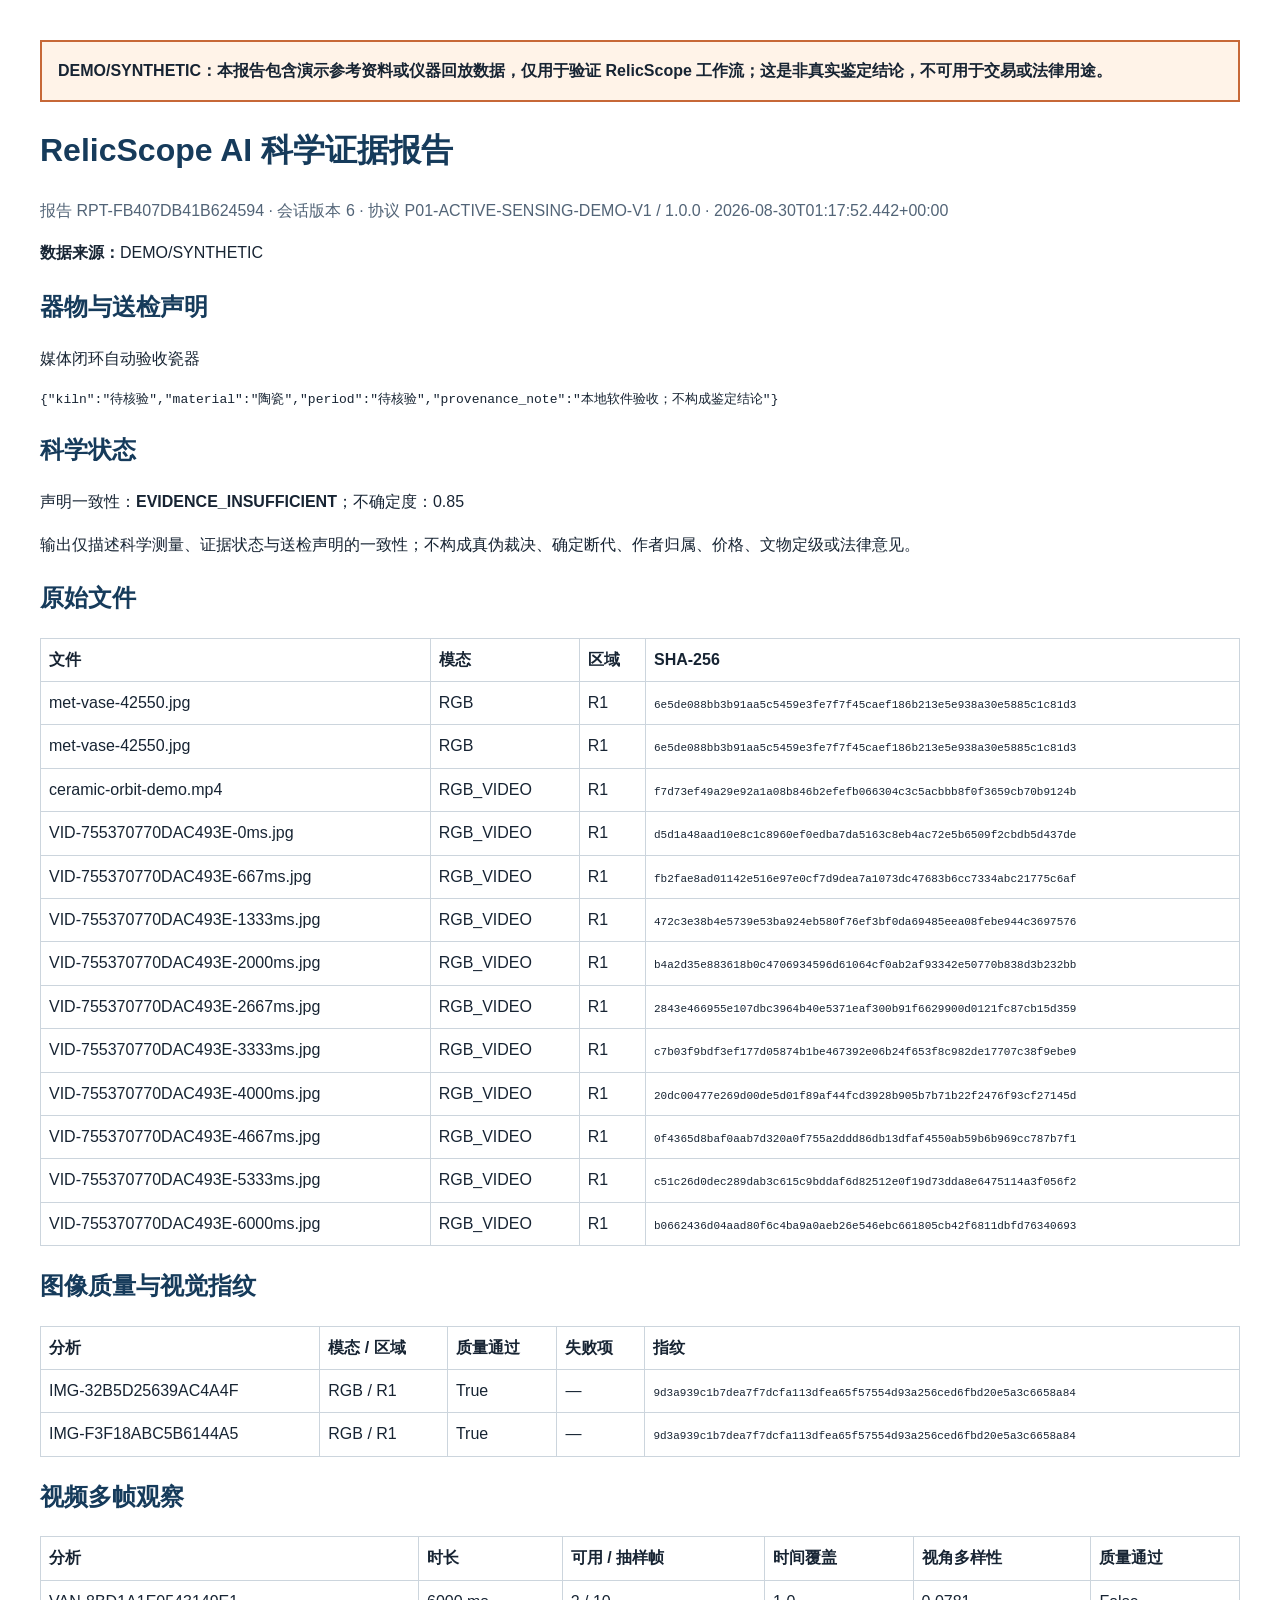
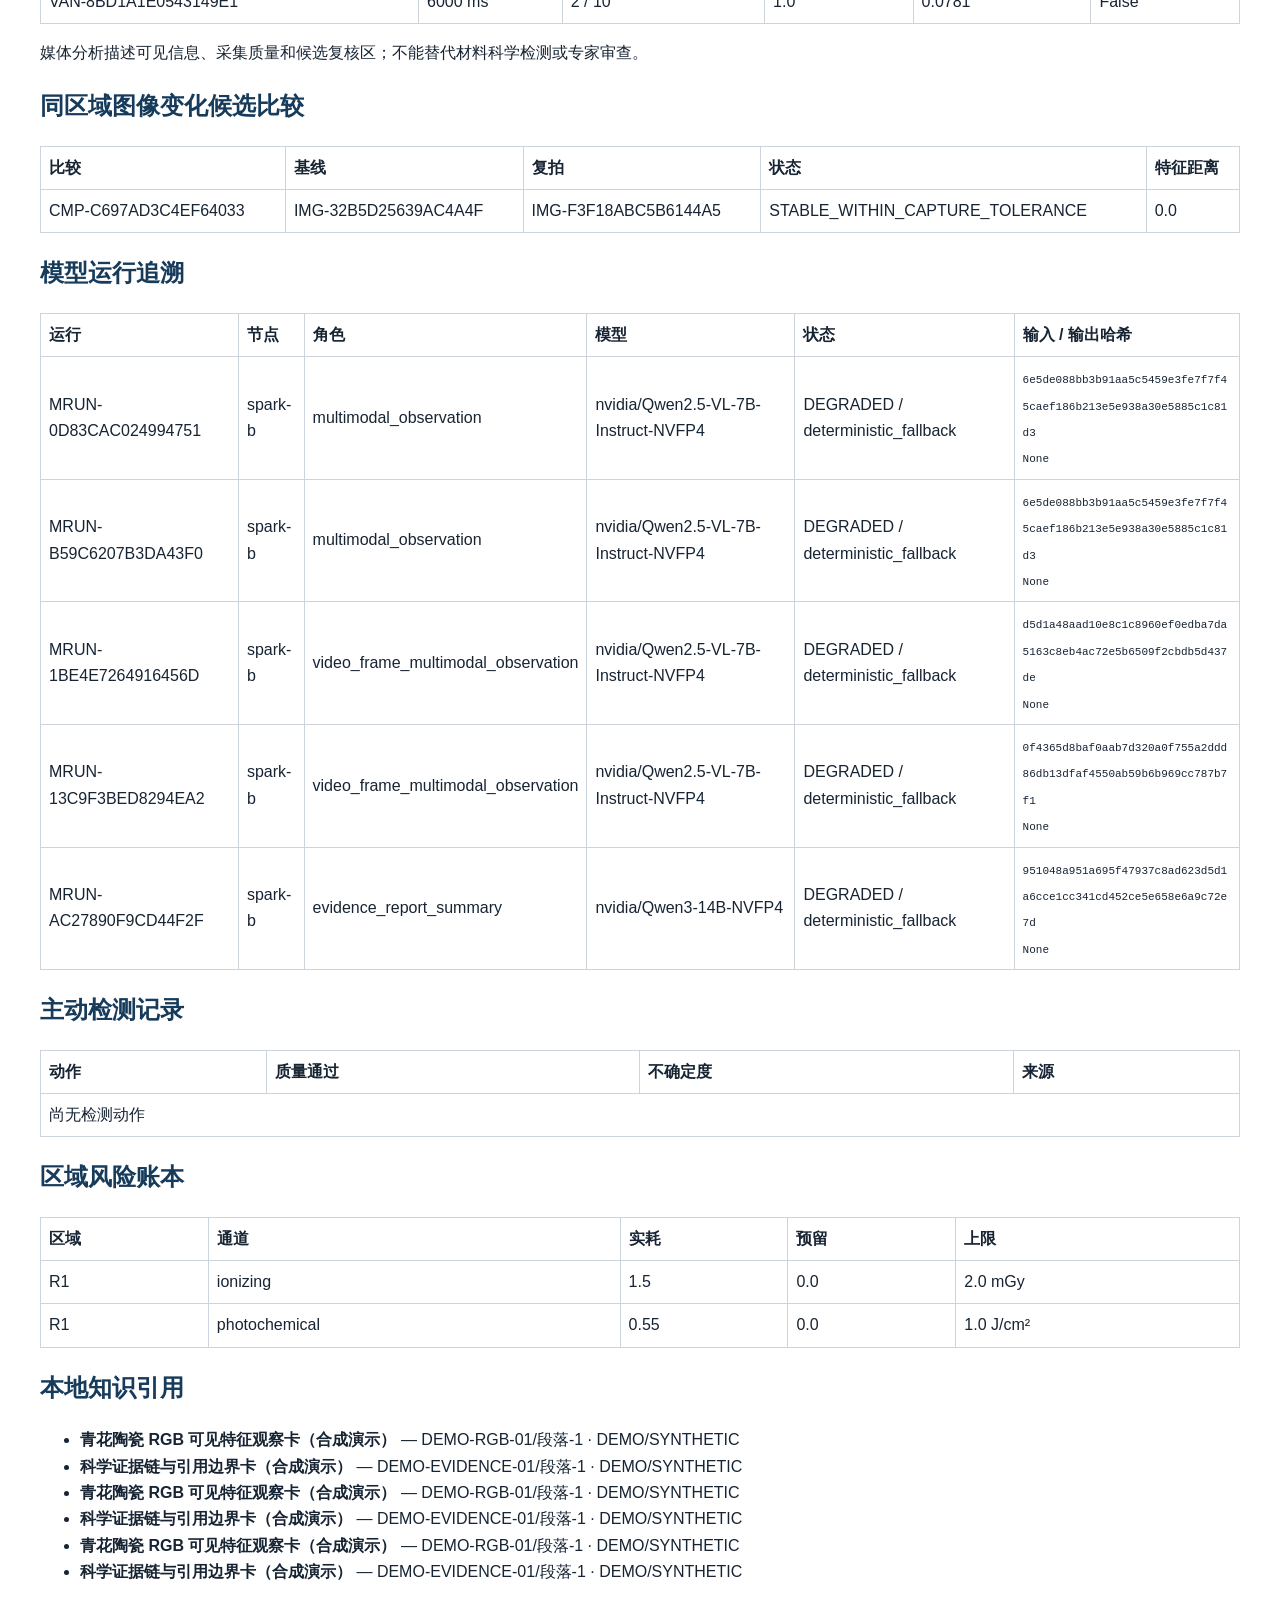
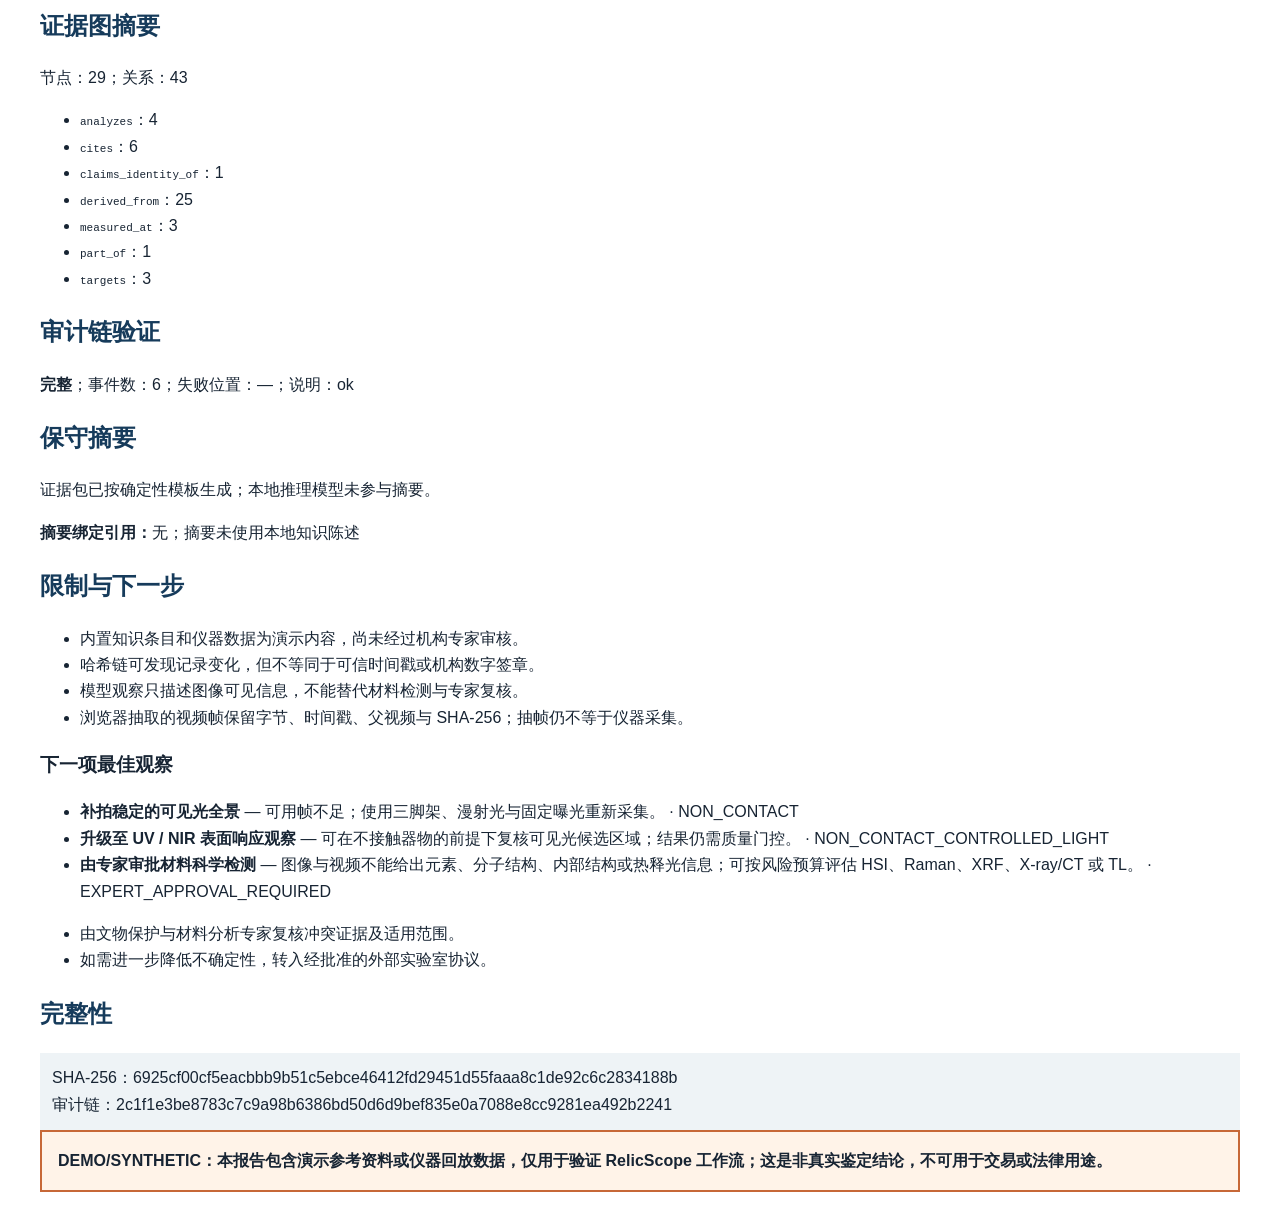
<file: docs/evidence/media-smoke-report.html>
<!doctype html>
<html lang="zh-CN"><head><meta charset="utf-8"><title>RPT-FB407DB41B624594</title>
<style>
body{font-family:-apple-system,BlinkMacSystemFont,'PingFang SC',sans-serif;color:#172433;margin:40px;line-height:1.65}
h1,h2{color:#163b5b} .warning{border:2px solid #c76837;background:#fff3e8;padding:16px;font-weight:700}
.meta{color:#526477} table{border-collapse:collapse;width:100%}th,td{border:1px solid #ccd5dd;padding:8px;text-align:left}
code{font-size:11px;word-break:break-all} .hash{word-break:break-all;background:#eef3f6;padding:12px}
</style></head><body>
<div class="warning">DEMO/SYNTHETIC：本报告包含演示参考资料或仪器回放数据，仅用于验证 RelicScope 工作流；这是非真实鉴定结论，不可用于交易或法律用途。</div>
<h1>RelicScope AI 科学证据报告</h1>
<p class="meta">报告 RPT-FB407DB41B624594 · 会话版本 6 · 协议 P01-ACTIVE-SENSING-DEMO-V1 / 1.0.0 · 2026-08-30T01:17:52.442+00:00</p>
<p><strong>数据来源：</strong>DEMO/SYNTHETIC</p>
<h2>器物与送检声明</h2><p>媒体闭环自动验收瓷器</p><pre>{&quot;kiln&quot;:&quot;待核验&quot;,&quot;material&quot;:&quot;陶瓷&quot;,&quot;period&quot;:&quot;待核验&quot;,&quot;provenance_note&quot;:&quot;本地软件验收；不构成鉴定结论&quot;}</pre>
<h2>科学状态</h2><p>声明一致性：<strong>EVIDENCE_INSUFFICIENT</strong>；不确定度：0.85</p>
<p>输出仅描述科学测量、证据状态与送检声明的一致性；不构成真伪裁决、确定断代、作者归属、价格、文物定级或法律意见。</p>
<h2>原始文件</h2><table><tr><th>文件</th><th>模态</th><th>区域</th><th>SHA-256</th></tr><tr><td>met-vase-42550.jpg</td><td>RGB</td><td>R1</td><td><code>6e5de088bb3b91aa5c5459e3fe7f7f45caef186b213e5e938a30e5885c1c81d3</code></td></tr><tr><td>met-vase-42550.jpg</td><td>RGB</td><td>R1</td><td><code>6e5de088bb3b91aa5c5459e3fe7f7f45caef186b213e5e938a30e5885c1c81d3</code></td></tr><tr><td>ceramic-orbit-demo.mp4</td><td>RGB_VIDEO</td><td>R1</td><td><code>f7d73ef49a29e92a1a08b846b2efefb066304c3c5acbbb8f0f3659cb70b9124b</code></td></tr><tr><td>VID-755370770DAC493E-0ms.jpg</td><td>RGB_VIDEO</td><td>R1</td><td><code>d5d1a48aad10e8c1c8960ef0edba7da5163c8eb4ac72e5b6509f2cbdb5d437de</code></td></tr><tr><td>VID-755370770DAC493E-667ms.jpg</td><td>RGB_VIDEO</td><td>R1</td><td><code>fb2fae8ad01142e516e97e0cf7d9dea7a1073dc47683b6cc7334abc21775c6af</code></td></tr><tr><td>VID-755370770DAC493E-1333ms.jpg</td><td>RGB_VIDEO</td><td>R1</td><td><code>472c3e38b4e5739e53ba924eb580f76ef3bf0da69485eea08febe944c3697576</code></td></tr><tr><td>VID-755370770DAC493E-2000ms.jpg</td><td>RGB_VIDEO</td><td>R1</td><td><code>b4a2d35e883618b0c4706934596d61064cf0ab2af93342e50770b838d3b232bb</code></td></tr><tr><td>VID-755370770DAC493E-2667ms.jpg</td><td>RGB_VIDEO</td><td>R1</td><td><code>2843e466955e107dbc3964b40e5371eaf300b91f6629900d0121fc87cb15d359</code></td></tr><tr><td>VID-755370770DAC493E-3333ms.jpg</td><td>RGB_VIDEO</td><td>R1</td><td><code>c7b03f9bdf3ef177d05874b1be467392e06b24f653f8c982de17707c38f9ebe9</code></td></tr><tr><td>VID-755370770DAC493E-4000ms.jpg</td><td>RGB_VIDEO</td><td>R1</td><td><code>20dc00477e269d00de5d01f89af44fcd3928b905b7b71b22f2476f93cf27145d</code></td></tr><tr><td>VID-755370770DAC493E-4667ms.jpg</td><td>RGB_VIDEO</td><td>R1</td><td><code>0f4365d8baf0aab7d320a0f755a2ddd86db13dfaf4550ab59b6b969cc787b7f1</code></td></tr><tr><td>VID-755370770DAC493E-5333ms.jpg</td><td>RGB_VIDEO</td><td>R1</td><td><code>c51c26d0dec289dab3c615c9bddaf6d82512e0f19d73dda8e6475114a3f056f2</code></td></tr><tr><td>VID-755370770DAC493E-6000ms.jpg</td><td>RGB_VIDEO</td><td>R1</td><td><code>b0662436d04aad80f6c4ba9a0aeb26e546ebc661805cb42f6811dbfd76340693</code></td></tr></table>
<h2>图像质量与视觉指纹</h2><table><tr><th>分析</th><th>模态 / 区域</th><th>质量通过</th><th>失败项</th><th>指纹</th></tr><tr><td>IMG-32B5D25639AC4A4F</td><td>RGB / R1</td><td>True</td><td>—</td><td><code>9d3a939c1b7dea7f7dcfa113dfea65f57554d93a256ced6fbd20e5a3c6658a84</code></td></tr><tr><td>IMG-F3F18ABC5B6144A5</td><td>RGB / R1</td><td>True</td><td>—</td><td><code>9d3a939c1b7dea7f7dcfa113dfea65f57554d93a256ced6fbd20e5a3c6658a84</code></td></tr></table>
<h2>视频多帧观察</h2><table><tr><th>分析</th><th>时长</th><th>可用 / 抽样帧</th><th>时间覆盖</th><th>视角多样性</th><th>质量通过</th></tr><tr><td>VAN-8BD1A1E0543149E1</td><td>6000 ms</td><td>2 / 10</td><td>1.0</td><td>0.0781</td><td>False</td></tr></table>
<p>媒体分析描述可见信息、采集质量和候选复核区；不能替代材料科学检测或专家审查。</p>
<h2>同区域图像变化候选比较</h2><table><tr><th>比较</th><th>基线</th><th>复拍</th><th>状态</th><th>特征距离</th></tr><tr><td>CMP-C697AD3C4EF64033</td><td>IMG-32B5D25639AC4A4F</td><td>IMG-F3F18ABC5B6144A5</td><td>STABLE_WITHIN_CAPTURE_TOLERANCE</td><td>0.0</td></tr></table>
<h2>模型运行追溯</h2><table><tr><th>运行</th><th>节点</th><th>角色</th><th>模型</th><th>状态</th><th>输入 / 输出哈希</th></tr><tr><td>MRUN-0D83CAC024994751</td><td>spark-b</td><td>multimodal_observation</td><td>nvidia/Qwen2.5-VL-7B-Instruct-NVFP4</td><td>DEGRADED / deterministic_fallback</td><td><code>6e5de088bb3b91aa5c5459e3fe7f7f45caef186b213e5e938a30e5885c1c81d3</code><br><code>None</code></td></tr><tr><td>MRUN-B59C6207B3DA43F0</td><td>spark-b</td><td>multimodal_observation</td><td>nvidia/Qwen2.5-VL-7B-Instruct-NVFP4</td><td>DEGRADED / deterministic_fallback</td><td><code>6e5de088bb3b91aa5c5459e3fe7f7f45caef186b213e5e938a30e5885c1c81d3</code><br><code>None</code></td></tr><tr><td>MRUN-1BE4E7264916456D</td><td>spark-b</td><td>video_frame_multimodal_observation</td><td>nvidia/Qwen2.5-VL-7B-Instruct-NVFP4</td><td>DEGRADED / deterministic_fallback</td><td><code>d5d1a48aad10e8c1c8960ef0edba7da5163c8eb4ac72e5b6509f2cbdb5d437de</code><br><code>None</code></td></tr><tr><td>MRUN-13C9F3BED8294EA2</td><td>spark-b</td><td>video_frame_multimodal_observation</td><td>nvidia/Qwen2.5-VL-7B-Instruct-NVFP4</td><td>DEGRADED / deterministic_fallback</td><td><code>0f4365d8baf0aab7d320a0f755a2ddd86db13dfaf4550ab59b6b969cc787b7f1</code><br><code>None</code></td></tr><tr><td>MRUN-AC27890F9CD44F2F</td><td>spark-b</td><td>evidence_report_summary</td><td>nvidia/Qwen3-14B-NVFP4</td><td>DEGRADED / deterministic_fallback</td><td><code>951048a951a695f47937c8ad623d5d1a6cce1cc341cd452ce5e658e6a9c72e7d</code><br><code>None</code></td></tr></table>
<h2>主动检测记录</h2><table><tr><th>动作</th><th>质量通过</th><th>不确定度</th><th>来源</th></tr><tr><td colspan="4">尚无检测动作</td></tr></table>
<h2>区域风险账本</h2><table><tr><th>区域</th><th>通道</th><th>实耗</th><th>预留</th><th>上限</th></tr><tr><td>R1</td><td>ionizing</td><td>1.5</td><td>0.0</td><td>2.0 mGy</td></tr><tr><td>R1</td><td>photochemical</td><td>0.55</td><td>0.0</td><td>1.0 J/cm²</td></tr></table>
<h2>本地知识引用</h2><ul><li><strong>青花陶瓷 RGB 可见特征观察卡（合成演示）</strong> — DEMO-RGB-01/段落-1 · DEMO/SYNTHETIC</li><li><strong>科学证据链与引用边界卡（合成演示）</strong> — DEMO-EVIDENCE-01/段落-1 · DEMO/SYNTHETIC</li><li><strong>青花陶瓷 RGB 可见特征观察卡（合成演示）</strong> — DEMO-RGB-01/段落-1 · DEMO/SYNTHETIC</li><li><strong>科学证据链与引用边界卡（合成演示）</strong> — DEMO-EVIDENCE-01/段落-1 · DEMO/SYNTHETIC</li><li><strong>青花陶瓷 RGB 可见特征观察卡（合成演示）</strong> — DEMO-RGB-01/段落-1 · DEMO/SYNTHETIC</li><li><strong>科学证据链与引用边界卡（合成演示）</strong> — DEMO-EVIDENCE-01/段落-1 · DEMO/SYNTHETIC</li></ul>
<h2>证据图摘要</h2><p>节点：29；关系：43</p><ul><li><code>analyzes</code>：4</li><li><code>cites</code>：6</li><li><code>claims_identity_of</code>：1</li><li><code>derived_from</code>：25</li><li><code>measured_at</code>：3</li><li><code>part_of</code>：1</li><li><code>targets</code>：3</li></ul>
<h2>审计链验证</h2><p><strong>完整</strong>；事件数：6；失败位置：—；说明：ok</p>
<h2>保守摘要</h2><p>证据包已按确定性模板生成；本地推理模型未参与摘要。</p>
<p><strong>摘要绑定引用：</strong>无；摘要未使用本地知识陈述</p>
<h2>限制与下一步</h2><ul><li>内置知识条目和仪器数据为演示内容，尚未经过机构专家审核。</li><li>哈希链可发现记录变化，但不等同于可信时间戳或机构数字签章。</li><li>模型观察只描述图像可见信息，不能替代材料检测与专家复核。</li><li>浏览器抽取的视频帧保留字节、时间戳、父视频与 SHA-256；抽帧仍不等于仪器采集。</li></ul>
<h3>下一项最佳观察</h3><ul><li><strong>补拍稳定的可见光全景</strong> — 可用帧不足；使用三脚架、漫射光与固定曝光重新采集。 · NON_CONTACT</li><li><strong>升级至 UV / NIR 表面响应观察</strong> — 可在不接触器物的前提下复核可见光候选区域；结果仍需质量门控。 · NON_CONTACT_CONTROLLED_LIGHT</li><li><strong>由专家审批材料科学检测</strong> — 图像与视频不能给出元素、分子结构、内部结构或热释光信息；可按风险预算评估 HSI、Raman、XRF、X-ray/CT 或 TL。 · EXPERT_APPROVAL_REQUIRED</li></ul>
<ul><li>由文物保护与材料分析专家复核冲突证据及适用范围。</li><li>如需进一步降低不确定性，转入经批准的外部实验室协议。</li></ul>
<h2>完整性</h2><div class="hash">SHA-256：6925cf00cf5eacbbb9b51c5ebce46412fd29451d55faaa8c1de92c6c2834188b<br>审计链：2c1f1e3be8783c7c9a98b6386bd50d6d9bef835e0a7088e8cc9281ea492b2241</div>
<div class="warning">DEMO/SYNTHETIC：本报告包含演示参考资料或仪器回放数据，仅用于验证 RelicScope 工作流；这是非真实鉴定结论，不可用于交易或法律用途。</div>
</body></html>
</file>
